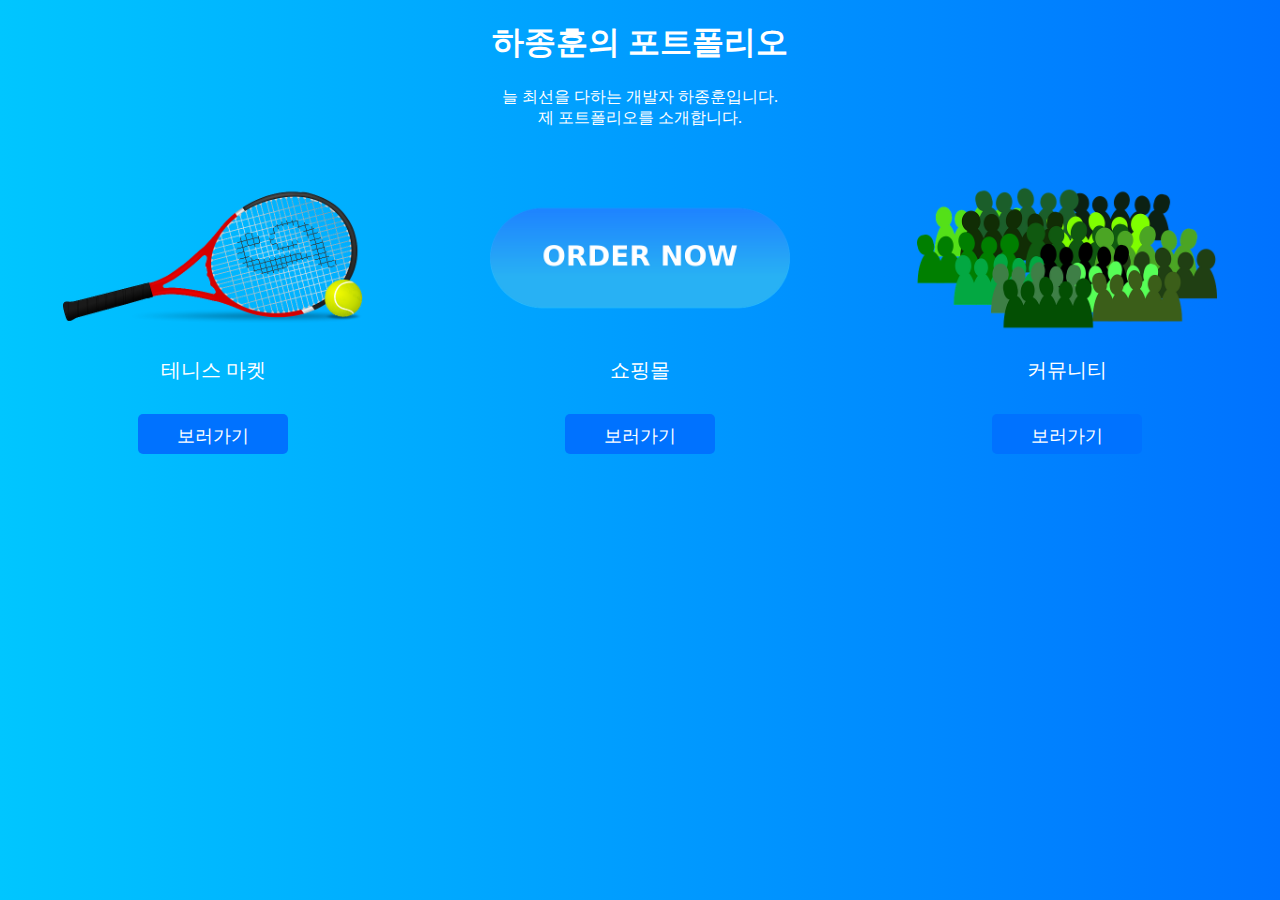
<file: index.html>
<!DOCTYPE html>
<html lang="en">
<head>
    <meta charset="UTF-8">
    <meta name="viewport" content="width=device-width, initial-scale=1.0">
    <link rel="stylesheet" href="index.css"
    <title><h1>하종훈의 포트폴리오</h1></title>
</head>
<body>
<div id="description">
    늘 최선을 다하는 개발자 하종훈입니다.<br>
    제 포트폴리오를 소개합니다.
</div>
<br>
<br>
<br>
<div class = "card_list"> 
    <div class = "card">
        <img class="card_img" src="./img/tennis.png">
        <p class="card_title"> 테니스 마켓 </p>
        <input class="card_button" type="button" value="보러가기" >
    </div>
    <div class = "card">
        <img class="card_img" src="./img/order.png">
        <p class="card_title"> 쇼핑몰 </p>
        <input class="card_button" type="button" value="보러가기" >
    </div>
    <div class = "card">
        <img class="card_img" src="./img/community.png">
        <p class="card_title"> 커뮤니티 </p>
        <input class="card_button" type="button" value="보러가기" >
 </div>

</div>
</body>
</html>
</file>
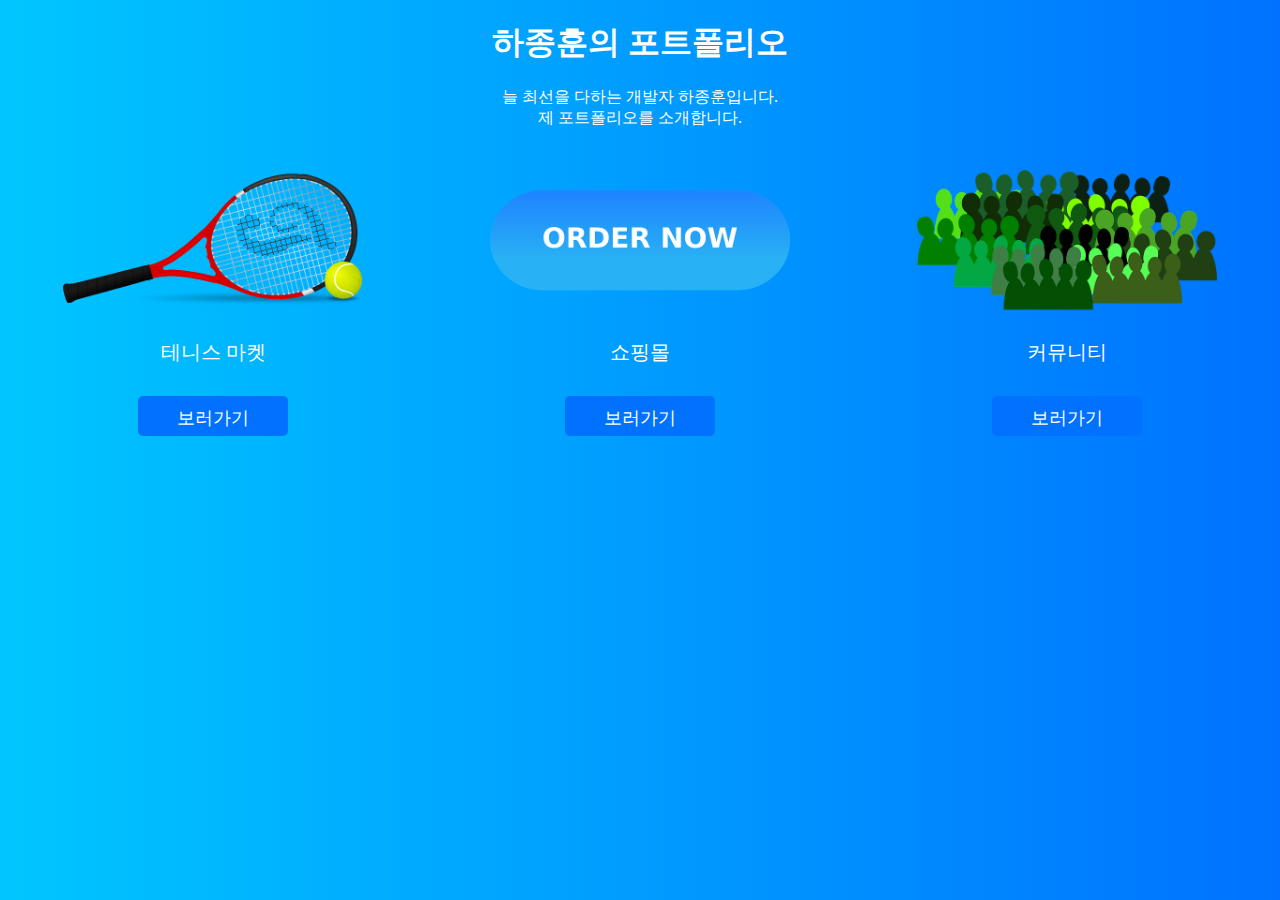
<file: main.html>
<!DOCTYPE html>
<html lang="en">
<head>
    <meta charset="UTF-8">
    <meta name="viewport" content="width=device-width, initial-scale=1.0">
    <link rel="stylesheet" href="main.css"
    <title><h1>하종훈의 포트폴리오</h1></title>
</head>
<body>
<div id="description">
    늘 최선을 다하는 개발자 하종훈입니다.<br>
    제 포트폴리오를 소개합니다.
</div>
<br>
<br>

<div class = "card_list"> 
    <div class = "card">
        <img class="card_img" src="./img/tennis.png">
        <p class="card_title"> 테니스 마켓 </p>
        <input class="card_button" type="button" value="보러가기" >
    </div>
    <div class = "card">
        <img class="card_img" src="./img/order.png">
        <p class="card_title"> 쇼핑몰 </p>
        <input class="card_button" type="button" value="보러가기" >
    </div>
    <div class = "card">
        <img class="card_img" src="./img/community.png">
        <p class="card_title"> 커뮤니티 </p>
        <input class="card_button" type="button" value="보러가기" >
 </div>

</div>
</body>
</html>
</file>
<file: index.css>
h1 {
    text-align: center;
}
body {
    margin: 0;
    padding: 0;
   
    background: linear-gradient(to right, #00c6ff, #0072ff); /* 그라데이션 배경 색상 */
    color: #ffffff; /* 텍스트 색상 */
}

.container {
    width: 80%;
    margin: 0 auto;
}

.card_list{
    grid-template-columns: 1fr 1fr 1fr;
    
    display: grid;
}

.card{
    
    text-align: center;
}

.card_title {
    font-size: 20px;
}

.card_button {
    text-align: center;
    font-size: 18px;
    width: 150px;
    height: 40px;
}

.card_img {
    width: 300px;
    height: 150px;
}

#description {
    text-align: center;
}


.card_button {
    display: inline-block;
    padding: 10px 20px;
    margin: 10px 0;
    border: none;
    border-radius: 5px;
    cursor: pointer;
    background-color: #0072ff; /* 기본 배경 색상 */
    color: #ffffff;
    transition: background-color 0.3s ease; /* 부드러운 트랜지션 효과 */
}

.card_button:hover {
    background-color: #0056b3; /* 호버링 시의 배경 색상 */
</file>
<file: main.css>
h1 {
    text-align: center;
}
body {
    margin: 0;
    padding: 0;
   
    background: linear-gradient(to right, #00c6ff, #0072ff); /* 그라데이션 배경 색상 */
    color: #ffffff; /* 텍스트 색상 */
}

.container {
    width: 80%;
    margin: 0 auto;
}

.card_list{
    grid-template-columns: 1fr 1fr 1fr;
    
    display: grid;
}

.card{
    
    text-align: center;
}

.card_title {
    font-size: 20px;
}

.card_button {
    text-align: center;
    font-size: 18px;
    width: 150px;
    height: 40px;
}

.card_img {
    width: 300px;
    height: 150px;
}

#description {
    text-align: center;
}


.card_button {
    display: inline-block;
    padding: 10px 20px;
    margin: 10px 0;
    border: none;
    border-radius: 5px;
    cursor: pointer;
    background-color: #0072ff; /* 기본 배경 색상 */
    color: #ffffff;
    transition: background-color 0.3s ease; /* 부드러운 트랜지션 효과 */
}

.card_button:hover {
    background-color: #0056b3; /* 호버링 시의 배경 색상 */
</file>
